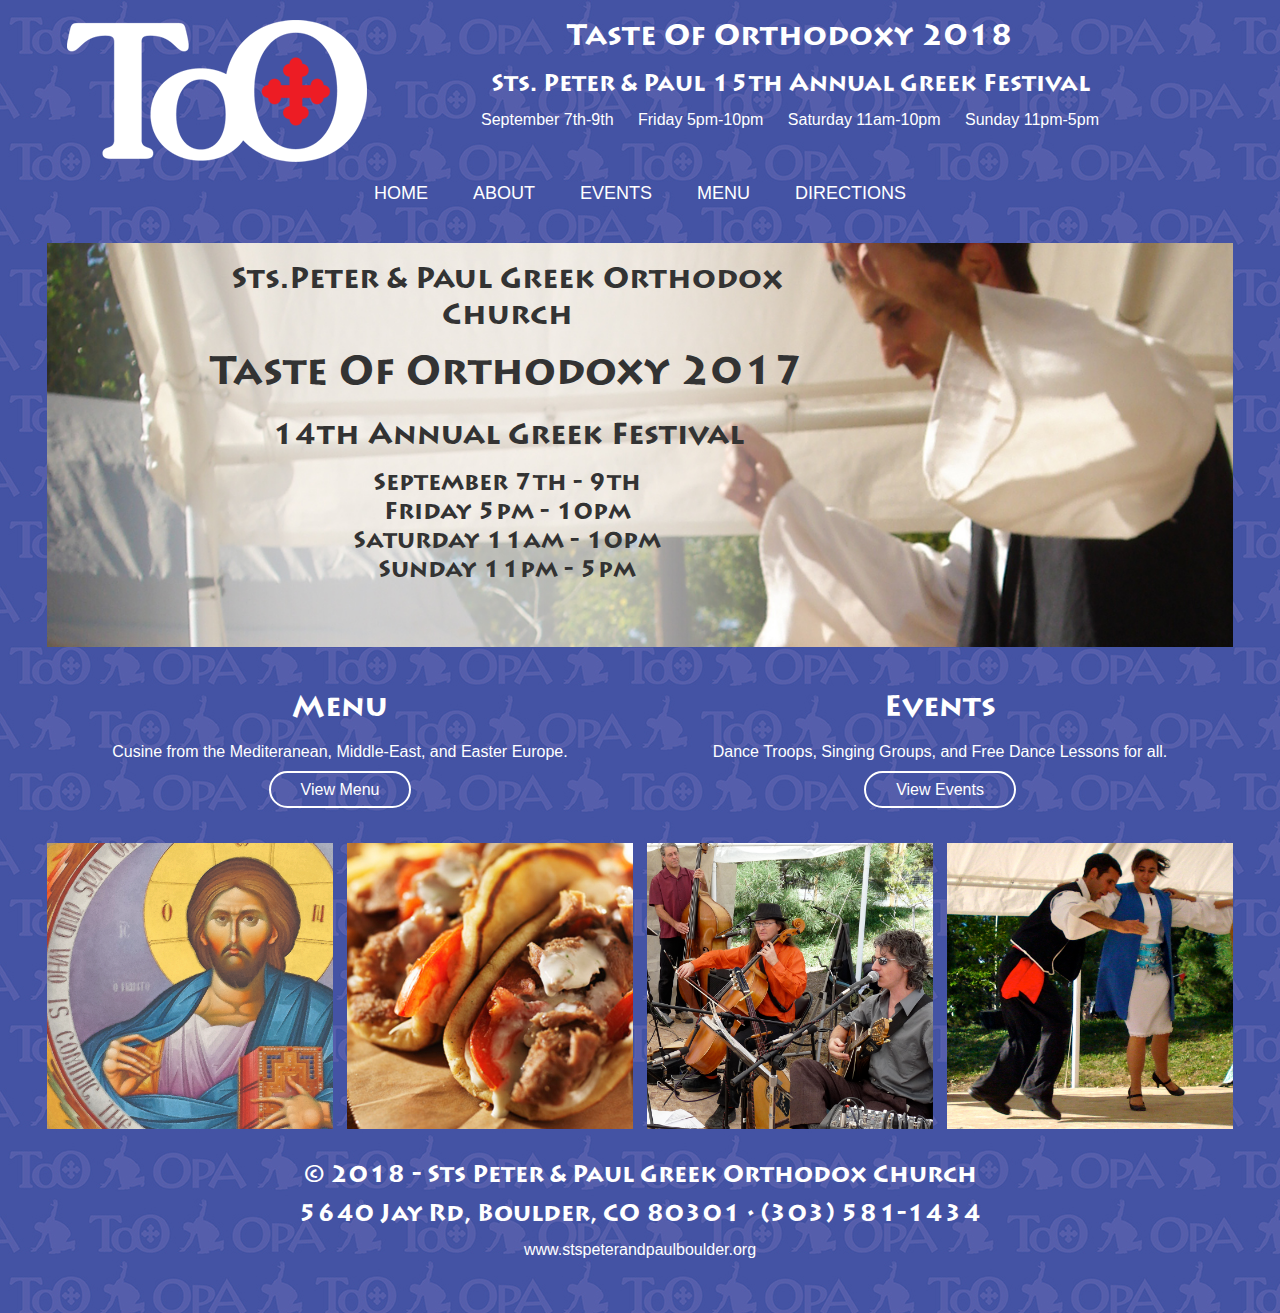
<file: index.html>
<!DOCTYPE html PUBLIC "-//W3C//DTD XHTML 1.0 Transitional//EN" "http://www.w3.org/TR/xhtml1/DTD/xhtml1-transitional.dtd">
<html xmlns="http://www.w3.org/1999/xhtml"><!-- InstanceBegin template="/Templates/index.dwt" codeOutsideHTMLIsLocked="false" -->
<head>
<meta http-equiv="Content-Type" content="text/html; charset=UTF-8" />
<!-- InstanceBeginEditable name="doctitle" -->
<title>Taste of Orthodoxy</title>
<!-- InstanceEndEditable -->
<link rel="stylesheet" href="css/styles.css" />
<!-- InstanceBeginEditable name="head" -->


	<link rel="stylesheet" href="css/styles.css" />
<!-- InstanceEndEditable -->
</head>

<body>

<header>
    	<div class="row">
        	<div class="col">
            	<img src="images/ToO_neg.png" width="300" height="142" class="style-logo" />
                <h2 class="style-too">Taste of Orthodoxy 2018</h2>
				<h3 class="style-too">Sts. Peter & Paul 15th Annual Greek Festival</h3>
                <h4 class="dates">
                	<ul>
                        <li>September 7th-9th</li>
                        <li>Friday 5pm-10pm</li>
                        <li>Saturday 11am-10pm</li>
                        <li>Sunday 11pm-5pm</li>
                    </ul>
                </h4>
			</div>
        </div>
        <div class="row">
        	<div class="col">
                <nav class="style-nav">
                    <ul>
                        <li><a href="index.html">HOME</a></li>
                        <li><a href="about.html">ABOUT</a></li>
                        <li><a href="events.html">EVENTS</a></li>
                        <li><a href="menu.html">MENU</a></li>
                        <li><a href="directions.html">DIRECTIONS</a></li>
                    </ul>
                </nav>
            </div>
        </div>
</header>

    <main>
		<!-- InstanceBeginEditable name="main" -->
        <div class="row">
        	<div class="col">
                <div class="hero">
                    <h2>Sts.Peter & Paul Greek Orthodox Church</h2>
                    <h1>Taste of Orthodoxy 2017</h1>
                    <h2>14th Annual Greek Festival</h2>
					<h3>September 7th - 9th<br />Friday 5pm - 10pm<br />Saturday 11am - 10pm<br />Sunday 11pm - 5pm</h3>
            	</div>
            </div>
		</div>
        <div class="row">
            <div class="col col-md-one-half">
                <div class="info-box-tan">
                    <h2>Menu</h2>
                    <p>Cusine from the Mediteranean, Middle-East, and Easter Europe.</p>
                    <a href="menu.html" class="button">View Menu</a>
                </div>
            </div>
            <div class="col col-md-one-half">
                <div class="info-box-tan">
                    <h2>Events</h2>
                    <p>Dance Troops, Singing Groups, and Free Dance Lessons for all.</p>
                    <a href="events.html" class="button">View Events</a>
                </div>
            </div>
        </div>
        <div class="row">
            <div class="col col-md-one-half col-lg-one-fourth"><a href="about.html"><img src="images/dome.jpg" alt="Iconography" /></a></div>
            <div class="col col-md-one-half col-lg-one-fourth"><a href="menu.html"><img src="images/gyro.jpg" alt="Gyro" border="0" /></a></div>
            <div class="col col-md-one-half col-lg-one-fourth"><a href="events.html"><img src="images/band.jpg" alt="Band" /></a></div>
            <div class="col col-md-one-half col-lg-one-fourth"><a href="events.html"><img src="images/dancers.jpg" alt="Dancing" /></a></div>
        </div>
  
		<!-- InstanceEndEditable -->
    </main>
    
	<footer>
		<div class="row">
			<div class="col">
				<h3 class="footer-text">© 2018 - Sts Peter &amp; Paul Greek Orthodox Church</h3>
				<h3 class="footer-text">5640 Jay Rd, Boulder, CO 80301 • (303) 581-1434</h3>
				<p><a href="http://www.stspeterandpaulboulder.org/">www.stspeterandpaulboulder.org</a></p>
          </div>
	  </div>
</footer>

</body>
<!-- InstanceEnd --></html>
</file>
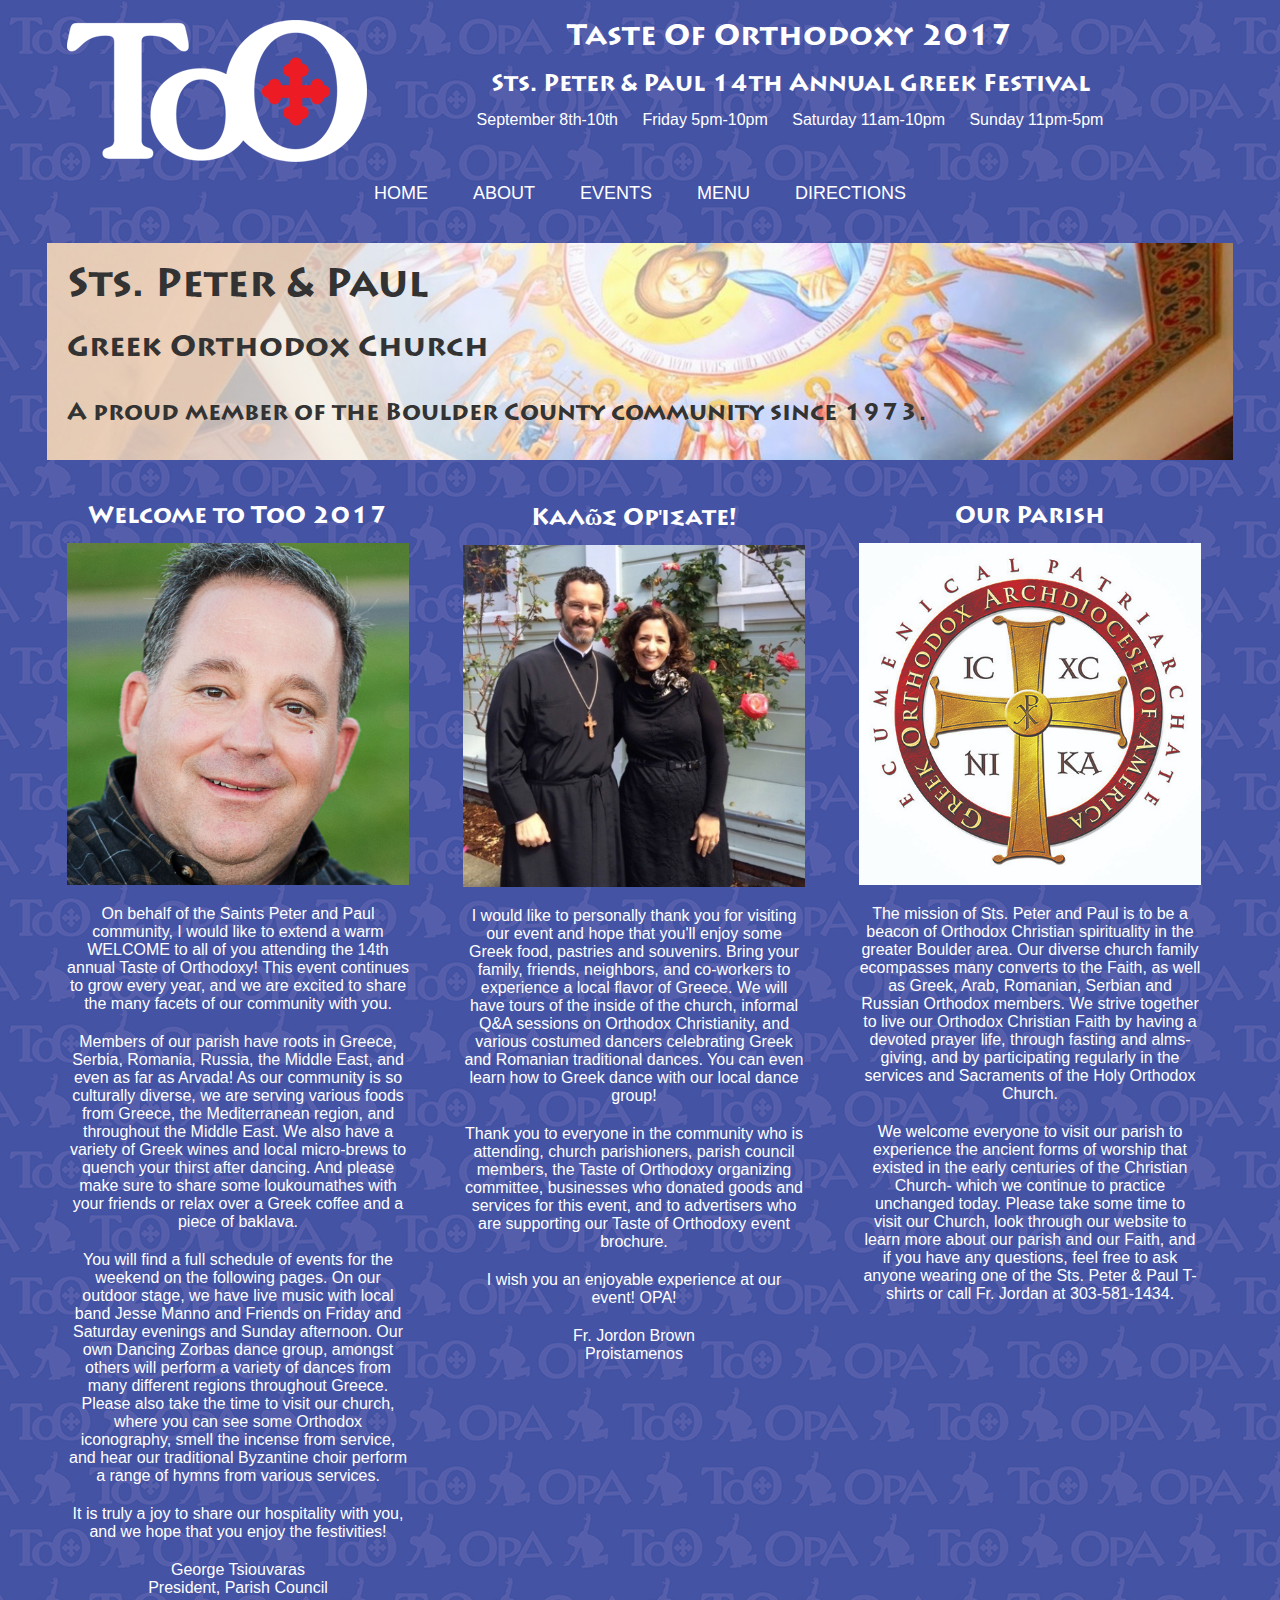
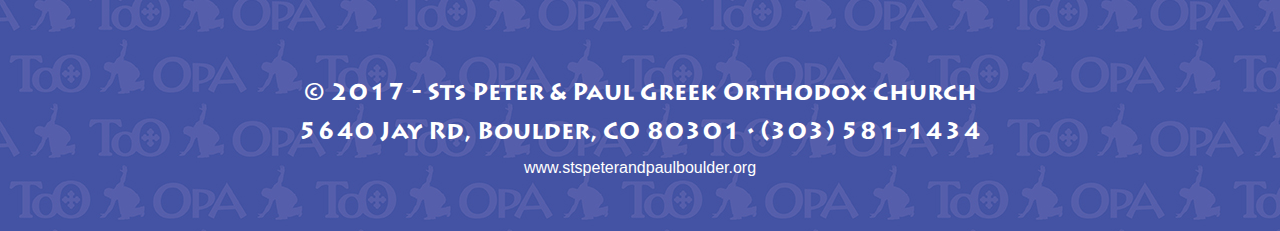
<file: about.html>
<!DOCTYPE html PUBLIC "-//W3C//DTD XHTML 1.0 Transitional//EN" "http://www.w3.org/TR/xhtml1/DTD/xhtml1-transitional.dtd">
<html xmlns="http://www.w3.org/1999/xhtml"><!-- InstanceBegin template="/Templates/index.dwt" codeOutsideHTMLIsLocked="false" -->
<head>
<meta http-equiv="Content-Type" content="text/html; charset=UTF-8" />
<!-- InstanceBeginEditable name="doctitle" -->
<title>Taste of Orthodoxy</title>
<!-- InstanceEndEditable -->
<link rel="stylesheet" href="css/styles.css" />
<!-- InstanceBeginEditable name="head" -->


	<link rel="stylesheet" href="css/styles.css" />
<!-- InstanceEndEditable -->
</head>

<body>

<header>
    	<div class="row">
        	<div class="col">
            	<img src="images/ToO_neg.png" width="300" height="142" class="style-logo" />
                <h2 class="style-too">Taste of Orthodoxy 2017</h2>
				<h3 class="style-too">Sts. Peter & Paul 14th Annual Greek Festival</h3>
                <h4 class="dates">
                	<ul>
                        <li>September 8th-10th</li>
                        <li>Friday 5pm-10pm</li>
                        <li>Saturday 11am-10pm</li>
                        <li>Sunday 11pm-5pm</li>
                    </ul>
                </h4>
			</div>
        </div>
        <div class="row">
        	<div class="col">
                <nav class="style-nav">
                    <ul>
                        <li><a href="index.html">HOME</a></li>
                        <li><a href="about.html">ABOUT</a></li>
                        <li><a href="events.html">EVENTS</a></li>
                        <li><a href="menu.html">MENU</a></li>
                        <li><a href="directions.html">DIRECTIONS</a></li>
                    </ul>
                </nav>
            </div>
        </div>
</header>

    <main>
		<!-- InstanceBeginEditable name="main" -->
         <div class="row">
        	<div class="col">
                <div class="about">
                    <h1>Sts. Peter & Paul</h1>
                    <h2>Greek Orthodox Church</h2><br />
                    <h3>A proud member of the Boulder County community since 1973.</h3>
                </div>
            </div>
        </div>
    	<div class="row">
			<div class="col col-md-one-half col-lg-one-third">
            	<div class="info-box-tan">
            	  	<h3>Welcome to ToO 2017</h3>
                    <p><img src="images/george_tsiouvaras.jpg" alt="George Tsiouvaras, President, Parish Council" /></p>
                    <p>On behalf of the Saints Peter and Paul community, I would like to extend a warm WELCOME to all of you attending the 14th annual Taste of Orthodoxy! This event continues to grow every year, and we are excited to share the many facets of our community with you.</p>
					<p>Members of our parish have roots in Greece, Serbia, Romania, Russia, the Middle East, and even as far as Arvada! As our community is so culturally diverse, we are serving various foods from Greece, the Mediterranean region, and throughout the Middle East. We also have a variety of Greek wines and local micro-brews to quench your thirst after dancing. And please make sure to share some loukoumathes with your friends or relax over a Greek coffee and a piece of baklava.
</p><p>You will find a full schedule of events for the weekend on the following pages. On our outdoor stage, we have live music with local band Jesse Manno and Friends on Friday and Saturday evenings and Sunday afternoon. Our own Dancing Zorbas dance group, amongst others will perform a variety of dances from many different regions throughout Greece. Please also take the time to visit our church, where you can see some Orthodox iconography, smell the incense from service, and hear our traditional Byzantine choir perform a range of hymns from various services.</p>
					<p>It is truly a joy to share our hospitality with you, and we hope that you enjoy the festivities!</p>
					<p>George Tsiouvaras<br />President, Parish Council</p>
				</div>
			</div>
			<div class="col col-md-one-half col-lg-one-third">
                <div class="info-box-tan">
                    <h3>Καλῶς Oρίσατε!</h3>
					<p><img src="images/ft_jordan.jpg" alt="Father Jordan Brown, Proistamenos" /></p>
                    <p>I would like to personally thank you for visiting our event and hope that you'll enjoy some Greek food, pastries and souvenirs. Bring your family, friends, neighbors, and co-workers to experience a local flavor of Greece. We will have tours of the inside of the church, informal Q&A sessions on Orthodox Christianity, and various costumed dancers celebrating Greek and Romanian traditional dances. You can even learn how to Greek dance with our local dance group!</p>
					<p>Thank you to everyone in the community who is attending, church parishioners, parish council members, the Taste of Orthodoxy organizing committee, businesses who donated goods and services for this event, and to advertisers who are supporting our Taste of Orthodoxy event brochure.</p>
					<p>I wish you an enjoyable experience at our event! OPA!</p>
					<p>Fr. Jordon Brown<br />Proistamenos</p>
				</div>
			</div>
			<div class="col col-md-one-half col-lg-one-third">
            	<div class="info-box-tan">
					<h3>Our Parish</h3>
					<p><img src="images/seal4color.jpg" alt="Greek Orthodox Archdiocese of America"/></p>
					<p>The mission of Sts. Peter and Paul is to be a beacon of Orthodox Christian spirituality in the greater Boulder area. Our diverse church family ecompasses many converts to the Faith, as well as Greek, Arab, Romanian, Serbian and Russian Orthodox members. We strive together to live our Orthodox Christian Faith by having a devoted prayer life, through fasting and alms-giving, and by participating regularly in the services and Sacraments of the Holy Orthodox Church.</p>
					<p>We welcome everyone to visit our parish to experience the ancient forms of worship that existed in the early centuries of the Christian Church- which we continue to practice unchanged today. Please take some time to visit our Church, look through our website to learn more about our parish and our Faith, and if you have any questions, feel free to ask anyone wearing one of the Sts. Peter & Paul T-shirts or call Fr. Jordan at 303-581-1434.</p>
				</div>
			</div>
        </div>

		<!-- InstanceEndEditable -->
    </main>
    
	<footer>
		<div class="row">
			<div class="col">
				<h3 class="footer-text">© 2017 - Sts Peter &amp; Paul Greek Orthodox Church</h3>
				<h3 class="footer-text">5640 Jay Rd, Boulder, CO 80301 • (303) 581-1434</h3>
				<p><a href="http://www.stspeterandpaulboulder.org/">www.stspeterandpaulboulder.org</a></p>
          </div>
	  </div>
</footer>

</body>
<!-- InstanceEnd --></html>
</file>
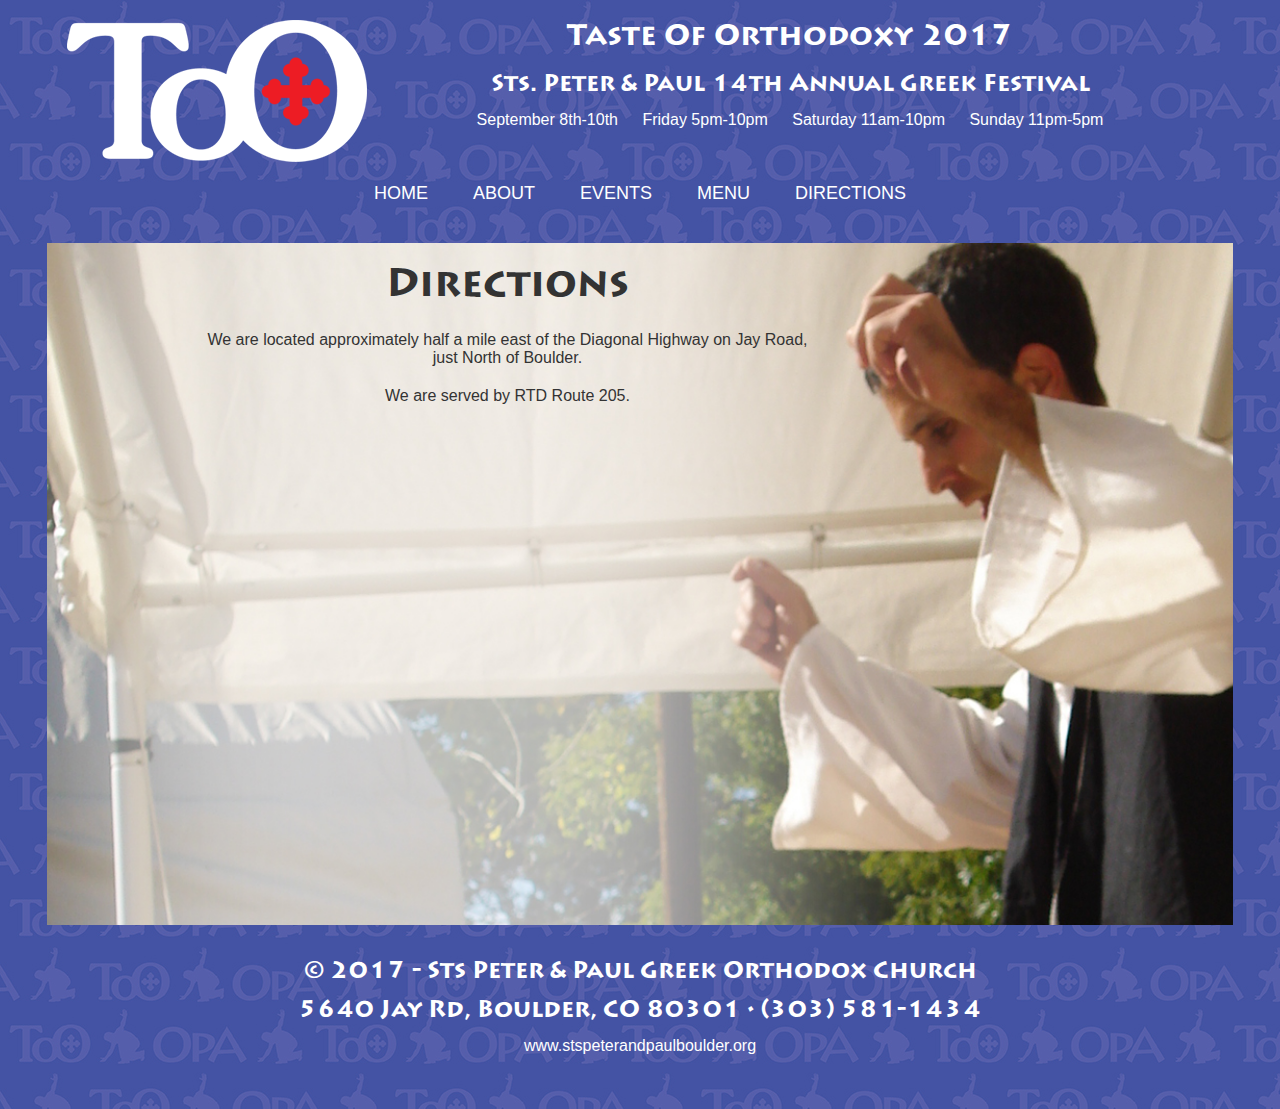
<file: directions.html>
<!DOCTYPE html PUBLIC "-//W3C//DTD XHTML 1.0 Transitional//EN" "http://www.w3.org/TR/xhtml1/DTD/xhtml1-transitional.dtd">
<html xmlns="http://www.w3.org/1999/xhtml"><!-- InstanceBegin template="/Templates/index.dwt" codeOutsideHTMLIsLocked="false" -->
<head>
<meta http-equiv="Content-Type" content="text/html; charset=UTF-8" />
<!-- InstanceBeginEditable name="doctitle" -->
<title>Taste of Orthodoxy</title>
<!-- InstanceEndEditable -->
<link rel="stylesheet" href="css/styles.css" />
<!-- InstanceBeginEditable name="head" -->
<!-- InstanceEndEditable -->
</head>

<body>

<header>
    	<div class="row">
        	<div class="col">
            	<img src="images/ToO_neg.png" width="300" height="142" class="style-logo" />
                <h2 class="style-too">Taste of Orthodoxy 2017</h2>
				<h3 class="style-too">Sts. Peter & Paul 14th Annual Greek Festival</h3>
                <h4 class="dates">
                	<ul>
                        <li>September 8th-10th</li>
                        <li>Friday 5pm-10pm</li>
                        <li>Saturday 11am-10pm</li>
                        <li>Sunday 11pm-5pm</li>
                    </ul>
                </h4>
			</div>
        </div>
        <div class="row">
        	<div class="col">
                <nav class="style-nav">
                    <ul>
                        <li><a href="index.html">HOME</a></li>
                        <li><a href="about.html">ABOUT</a></li>
                        <li><a href="events.html">EVENTS</a></li>
                        <li><a href="menu.html">MENU</a></li>
                        <li><a href="directions.html">DIRECTIONS</a></li>
                    </ul>
                </nav>
            </div>
        </div>
</header>

    <main>
		<!-- InstanceBeginEditable name="main" -->
         <div class="row">
        	<div class="col">
                <div class="hero">
                    <h1>Directions</h1>
                    <p>We are located approximately half a mile east of the Diagonal Highway on Jay Road, just North of Boulder.</p>
                    <p>We are served by RTD Route 205.</p>
					<iframe src="https://www.google.com/maps/embed?pb=!1m18!1m12!1m3!1d3054.106392767017!2d-105.22477768461515!3d40.05072657940937!2m3!1f0!2f0!3f0!3m2!1i1024!2i768!4f13.1!3m3!1m2!1s0x876bee21b2d5d581%3A0x43516eef8e1d3490!2sSts+Peter+%26+Paul+Church!5e0!3m2!1sen!2sus!4v1503179851889" width="600" height="450" frameborder="0" style="border:0" allowfullscreen></iframe>
                </div>
            </div>
        </div>
<!-- InstanceEndEditable -->
    </main>
    
	<footer>
		<div class="row">
			<div class="col">
				<h3 class="footer-text">© 2017 - Sts Peter &amp; Paul Greek Orthodox Church</h3>
				<h3 class="footer-text">5640 Jay Rd, Boulder, CO 80301 • (303) 581-1434</h3>
				<p><a href="http://www.stspeterandpaulboulder.org/">www.stspeterandpaulboulder.org</a></p>
          </div>
	  </div>
</footer>

</body>
<!-- InstanceEnd --></html>
</file>
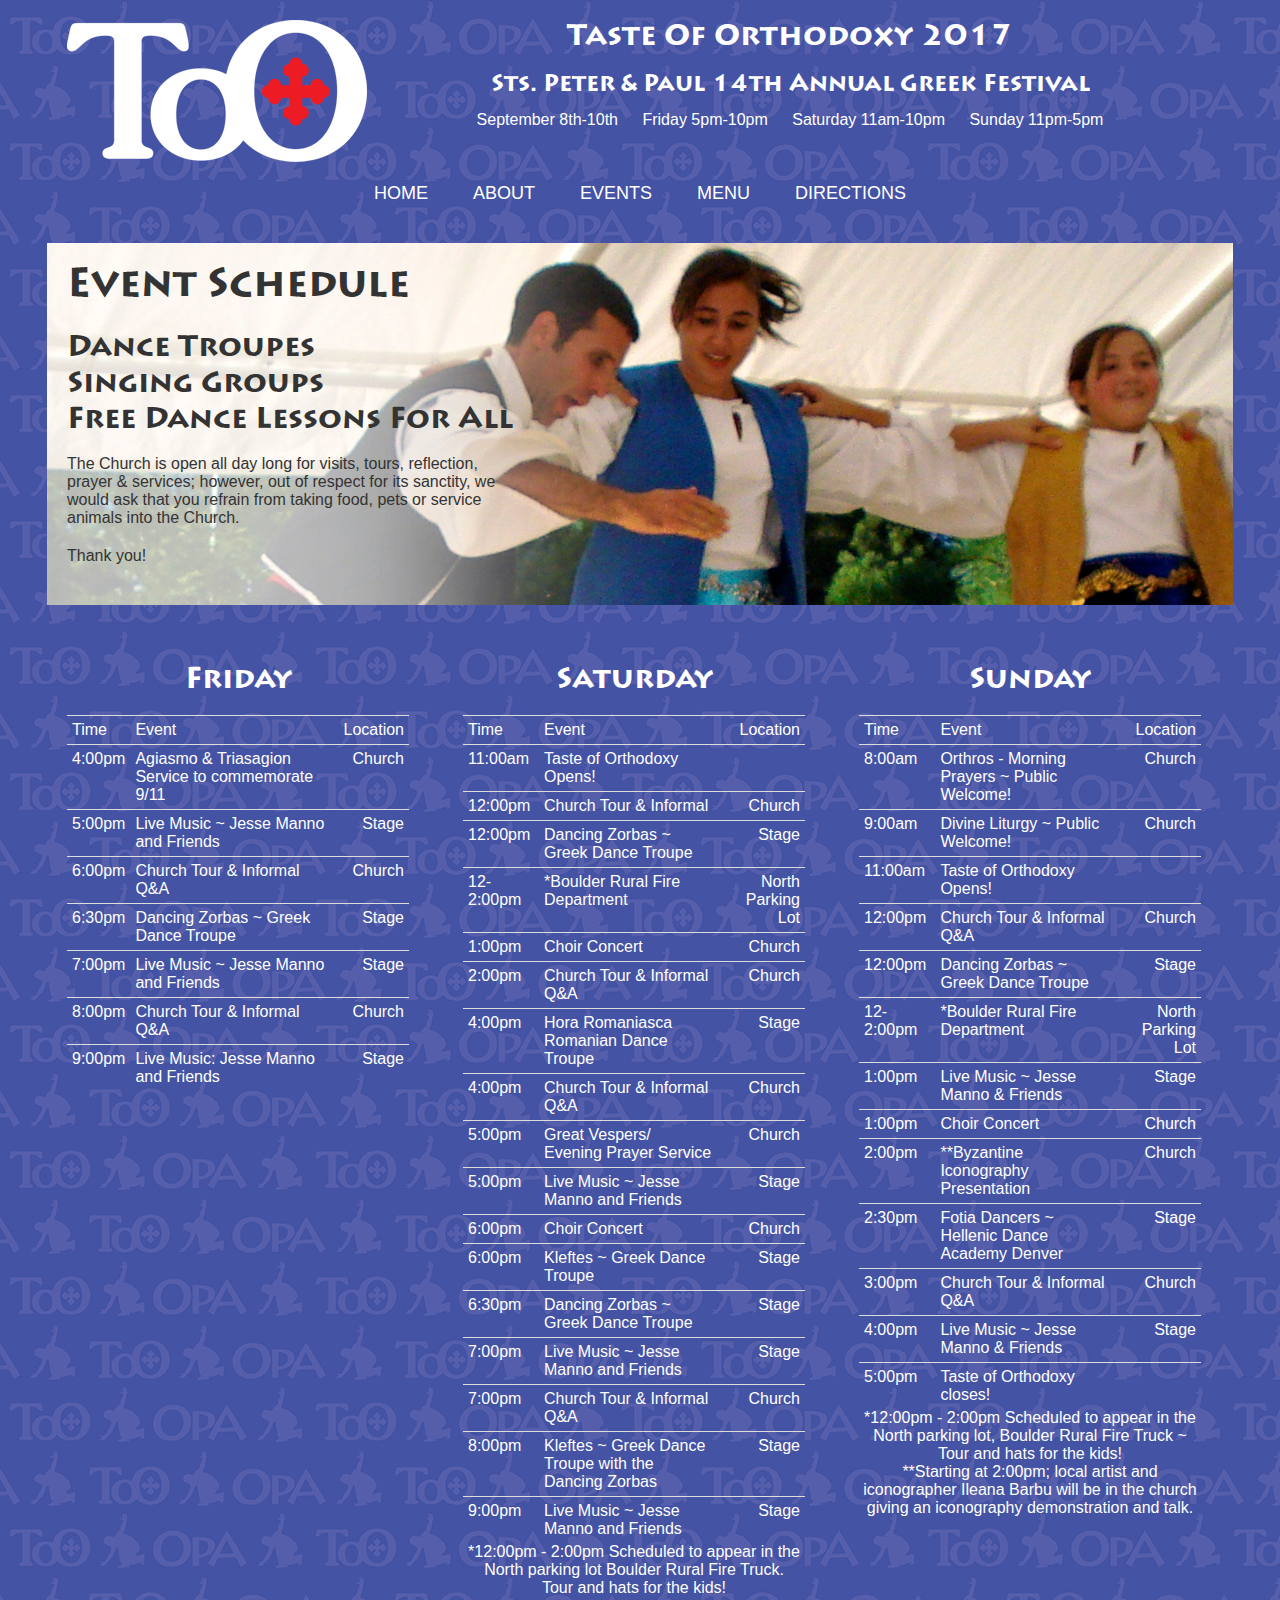
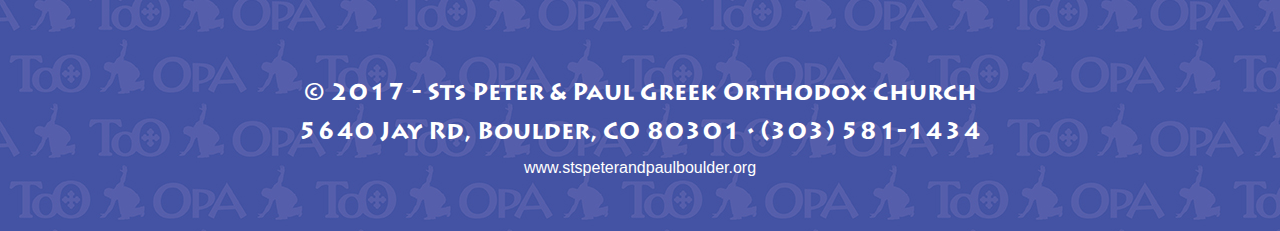
<file: events.html>
<!DOCTYPE html PUBLIC "-//W3C//DTD XHTML 1.0 Transitional//EN" "http://www.w3.org/TR/xhtml1/DTD/xhtml1-transitional.dtd">
<html xmlns="http://www.w3.org/1999/xhtml"><!-- InstanceBegin template="/Templates/index.dwt" codeOutsideHTMLIsLocked="false" -->
<head>
<meta http-equiv="Content-Type" content="text/html; charset=UTF-8" />
<!-- InstanceBeginEditable name="doctitle" -->
<title>Taste of Orthodoxy</title>
<!-- InstanceEndEditable -->
<link rel="stylesheet" href="css/styles.css" />
<!-- InstanceBeginEditable name="head" -->


	<link rel="stylesheet" href="css/styles.css" />
<!-- InstanceEndEditable -->
</head>

<body>

<header>
    	<div class="row">
        	<div class="col">
            	<img src="images/ToO_neg.png" width="300" height="142" class="style-logo" />
                <h2 class="style-too">Taste of Orthodoxy 2017</h2>
				<h3 class="style-too">Sts. Peter & Paul 14th Annual Greek Festival</h3>
                <h4 class="dates">
                	<ul>
                        <li>September 8th-10th</li>
                        <li>Friday 5pm-10pm</li>
                        <li>Saturday 11am-10pm</li>
                        <li>Sunday 11pm-5pm</li>
                    </ul>
                </h4>
			</div>
        </div>
        <div class="row">
        	<div class="col">
                <nav class="style-nav">
                    <ul>
                        <li><a href="index.html">HOME</a></li>
                        <li><a href="about.html">ABOUT</a></li>
                        <li><a href="events.html">EVENTS</a></li>
                        <li><a href="menu.html">MENU</a></li>
                        <li><a href="directions.html">DIRECTIONS</a></li>
                    </ul>
                </nav>
            </div>
        </div>
</header>

    <main>
		<!-- InstanceBeginEditable name="main" -->
        <div class="row">
        	<div class="col">
				<div class="events">
                    <h1>Event Schedule</h1>
                    <h2>Dance Troupes<br />Singing Groups<br />
                    Free Dance Lessons for all</h2>
                    <p>The Church is open all day long for visits, tours, reflection, prayer & services; however, out of respect for its sanctity, we would ask that you refrain from taking food, pets or service animals into the Church.</p>
              <p>Thank you!</p>

     	       </div>
            </div>
        </div>
        <div class="row">
        	<div class="col">
            </div>
        </div>
        <div class="row">
			<div class="col col-lg-one-third">
                <div class="info-box-tan">
                    <h2>Friday</h2>
                    <table align="center">
                      <tr>
                        <td>Time</td>
                        <td>Event</td>
                        <th>Location</th>
                      </tr>
                      <tr>
                        <td>4:00pm</td>
                        <td>Agiasmo & Triasagion Service to commemorate 9/11</td>
                        <th>Church</th>
                      </tr>
                      <tr>
                        <td>5:00pm</td>
                        <td>Live Music ~ Jesse Manno and Friends</td>
                        <th>Stage</th></tr>
                      
                      <tr>
                        <td>6:00pm</td>
                        <td>Church Tour & Informal Q&A</td>
                        <th>Church</th>
                      </tr>
                      <tr>
                        <td>6:30pm</td>
                        <td>Dancing Zorbas ~ Greek Dance Troupe</td>
                        <th>Stage</th>
                      </tr>
                      <tr>
                        <td>7:00pm</td>
                        <td>Live Music ~ Jesse Manno and Friends</td>
                        <th>Stage</th>
                      </tr>
                      <tr>
                        <td>8:00pm</td>
                        <td>Church Tour & Informal Q&A</td>
                        <th>Church</th>
                      </tr>
                      <tr>
                        <td>9:00pm</td>
                        <td>Live Music: Jesse Manno and Friends</td>
                        <th>Stage</th>
                      </tr>
                    </table>
                </div>
            </div>
			<div class="col col-lg-one-third">
                <div class="info-box-tan">
                    <h2>Saturday</h2>
                        <table>
                          <tr>
                            <td>Time</td>
                            <td>Event</td>
                            <th>Location</th>
                          </tr>
                          <tr>
							<td>11:00am</td>
                            <td>Taste of Orthodoxy Opens!</td>
                            <th>&nbsp;</th>
                          </tr>
                          <tr>
                            <td>12:00pm</td>
                            <td>Church Tour & Informal</td>
                            <th>Church</th>
                          </tr>
                          <tr>
                            <td>12:00pm</td>
                            <td>Dancing Zorbas ~ Greek Dance Troupe</td>
                            <th>Stage</th>
                          </tr>
                          <tr>
                            <td>12-2:00pm</td>
                            <td>*Boulder Rural Fire Department</td>
                            <th>North Parking Lot</th>
                          </tr>
                          <tr>
                            <td>1:00pm</td>
                            <td>Choir Concert</td>
                            <th>Church</th>
                          </tr>
                          <tr>
                            <td>2:00pm</td>
                            <td>Church Tour & Informal Q&A</td>
                            <th>Church</th>
                          </tr>
                          <tr>
                            <td>4:00pm</td>
                            <td>Hora Romaniasca Romanian Dance Troupe</td>
                            <th>Stage</th>
                          </tr>
                          <tr>
                            <td>4:00pm</td>
                            <td>Church Tour & Informal Q&A</td>
                            <th>Church</th>
                          </tr>
                          <tr>
                            <td>5:00pm</td>
                            <td>Great Vespers/ Evening Prayer Service</td>
                            <th>Church</th>
                          </tr>
                          <tr>
                            <td>5:00pm</td>
                            <td>Live Music ~ Jesse Manno and Friends</td>
                            <th>Stage</th>
                          </tr>
                          <tr>
                            <td>6:00pm</td>
                            <td>Choir Concert</td>
                            <th>Church</th>
                          </tr>
                          <tr>
                            <td>6:00pm</td>
                            <td>Kleftes ~ Greek Dance Troupe</td>
                            <th>Stage</th>
                          </tr>
                          <tr>
                            <td>6:30pm</td>
                            <td>Dancing Zorbas ~ Greek Dance Troupe</td>
                            <th>Stage</th>
                          </tr>
                          <tr>
                            <td>7:00pm</td>
                            <td>Live Music ~ Jesse Manno and Friends</td>
                            <th>Stage</th>
                          </tr>
                          <tr>
                            <td>7:00pm</td>
                            <td>Church Tour & Informal Q&A</td>
                            <th>Church</th>
                          </tr>
                          <tr>
                            <td>8:00pm</td>
                            <td>Kleftes ~ Greek Dance Troupe with the Dancing Zorbas</td>
                            <th>Stage</th>
                          </tr>
                          <tr>
                            <td>9:00pm</td>
                            <td>Live Music ~ Jesse Manno and Friends</td>
                            <th>Stage</th>
                          </tr>
                        </table>
                      <p>*12:00pm - 2:00pm Scheduled to appear in the North parking lot Boulder Rural Fire Truck.<br />
                      Tour and hats for the kids!</p>
                </div>
            </div>
			<div class="col col-lg-one-third">
              <div class="info-box-tan">
                <h2>Sunday</h2>
                    <table>
                      <tr>
                        <td>Time</td>
                        <td>Event</td>
                        <th>Location</th>
                      </tr>
                      <tr>
                        <td>8:00am</td>
                        <td>Orthros - Morning Prayers ~ Public Welcome!</td>
                        <th>Church</th>
                      </tr>
                      <tr>
                        <td>9:00am</td>
                        <td>Divine Liturgy ~ Public Welcome!</td>
                        <th>Church</th>
                      </tr>
                      <tr>
                        <td>11:00am</td>
                        <td>Taste of Orthodoxy Opens!</td>
                        <th>&nbsp;</th>
                      </tr>
                      <tr>
                        <td>12:00pm</td>
                        <td>Church Tour & Informal Q&A</td>
                        <th>Church</th>
                      </tr>
                      <tr>
                        <td>12:00pm</td>
                        <td>Dancing Zorbas ~ Greek Dance Troupe</td>
                        <th>Stage</th>
                      </tr>
                      <tr>
                        <td>12-2:00pm</td>
                        <td>*Boulder Rural Fire Department</td>
                        <th>North Parking Lot</th>
                      </tr>
                      <tr>
                        <td>1:00pm</td>
                        <td>Live Music ~ Jesse Manno & Friends</td>
                        <th>Stage</th>
                      </tr>
                      <tr>
                        <td>1:00pm</td>
                        <td>Choir Concert</td>
                        <th>Church</th>
                      </tr>
                      <tr>
                        <td>2:00pm</td>
                        <td>**Byzantine Iconography Presentation</td>
                        <th>Church</th>
                      </tr>
                      <tr>
                        <td>2:30pm</td>
                        <td>Fotia Dancers ~ Hellenic Dance Academy Denver</td>
                        <th>Stage</th>
                      </tr>
                      <tr>
                        <td>3:00pm</td>
                        <td>Church Tour & Informal Q&A</td>
                        <th>Church</th>
                      </tr>
                      <tr>
                        <td>4:00pm</td>
                        <td>Live Music ~ Jesse Manno & Friends</td>
                        <th>Stage</th>
                      </tr>
                      <tr>
                        <td>5:00pm 	</td>
                        <td>Taste of Orthodoxy closes!</td>
                        <th>&nbsp;</th>
                      </tr>
                    </table>
                    <p>*12:00pm - 2:00pm Scheduled to appear in the North parking lot, Boulder Rural Fire Truck ~ Tour and hats for the kids!<br />
**Starting at 2:00pm; local artist and iconographer Ileana Barbu will be in the church giving an iconography demonstration and talk.</p>
              </div>
            </div>
        </div>

		<!-- InstanceEndEditable -->
    </main>
    
	<footer>
		<div class="row">
			<div class="col">
				<h3 class="footer-text">© 2017 - Sts Peter &amp; Paul Greek Orthodox Church</h3>
				<h3 class="footer-text">5640 Jay Rd, Boulder, CO 80301 • (303) 581-1434</h3>
				<p><a href="http://www.stspeterandpaulboulder.org/">www.stspeterandpaulboulder.org</a></p>
          </div>
	  </div>
</footer>

</body>
<!-- InstanceEnd --></html>
</file>
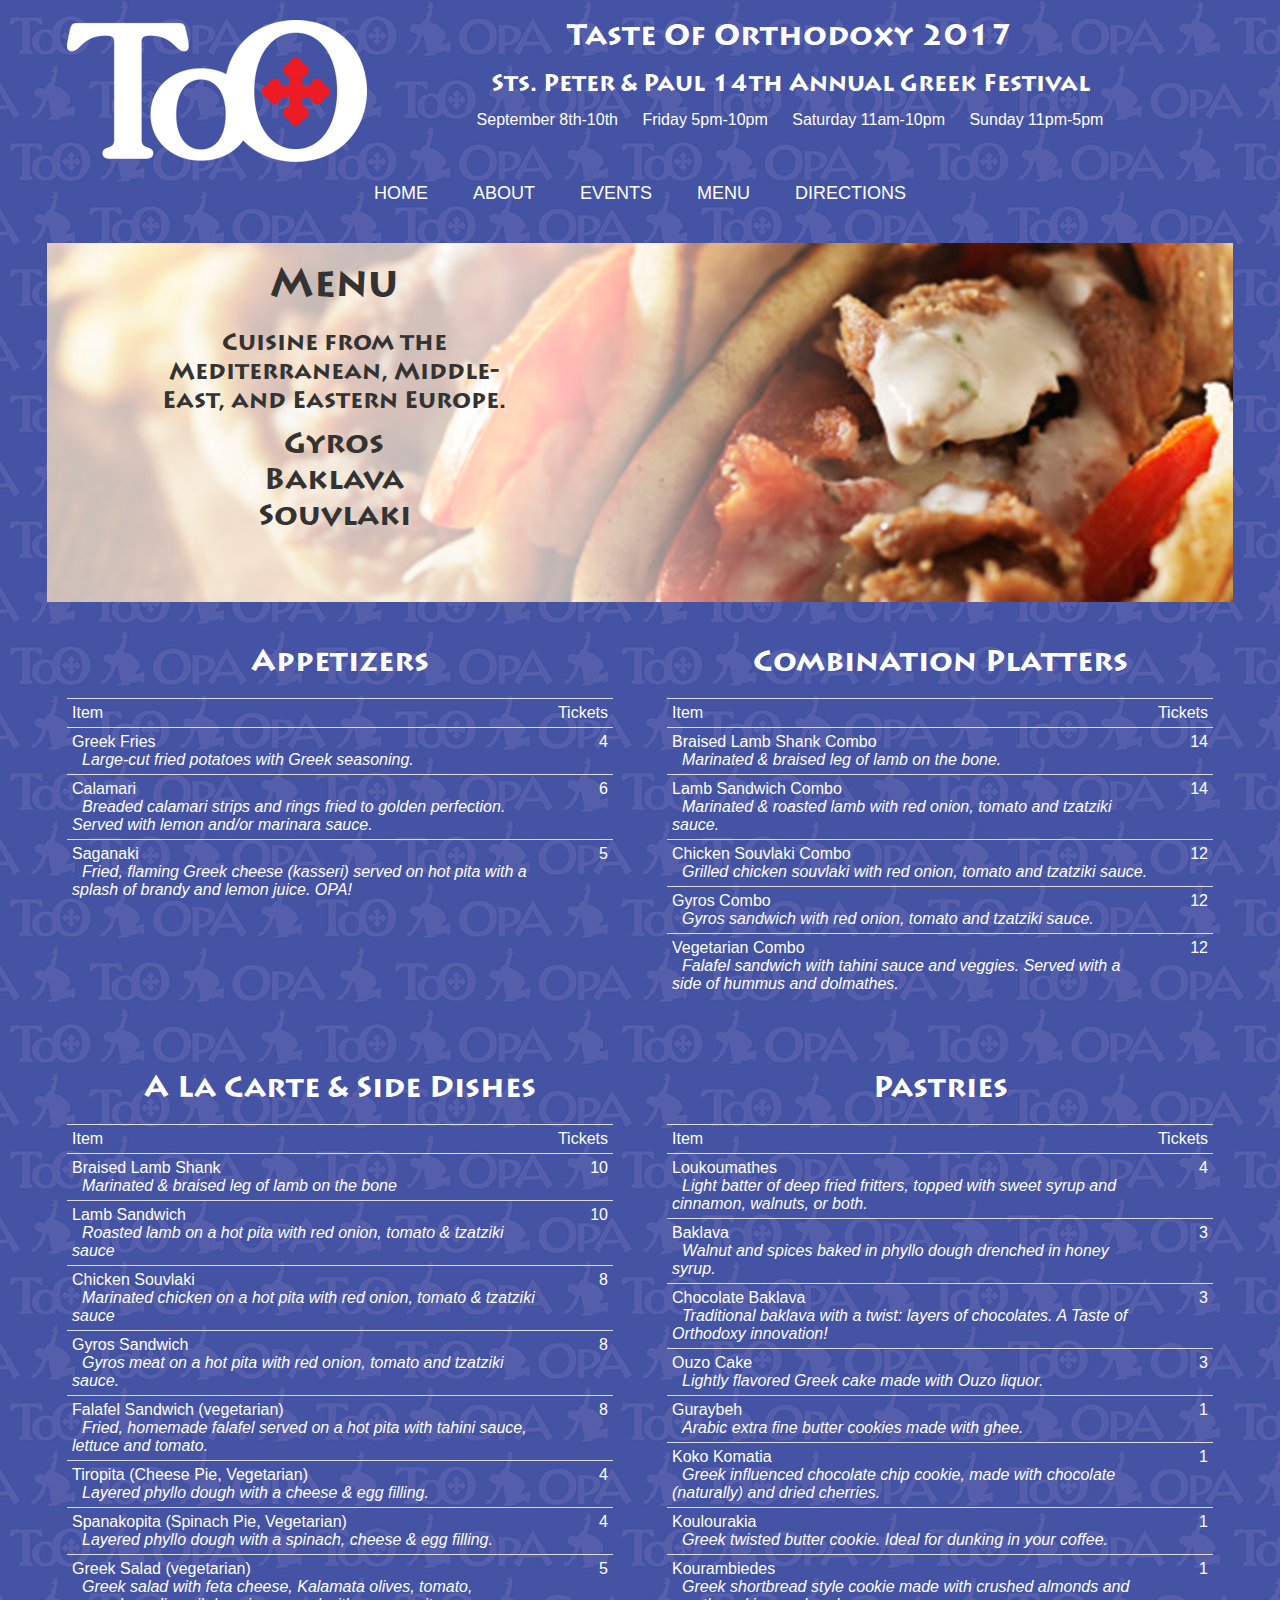
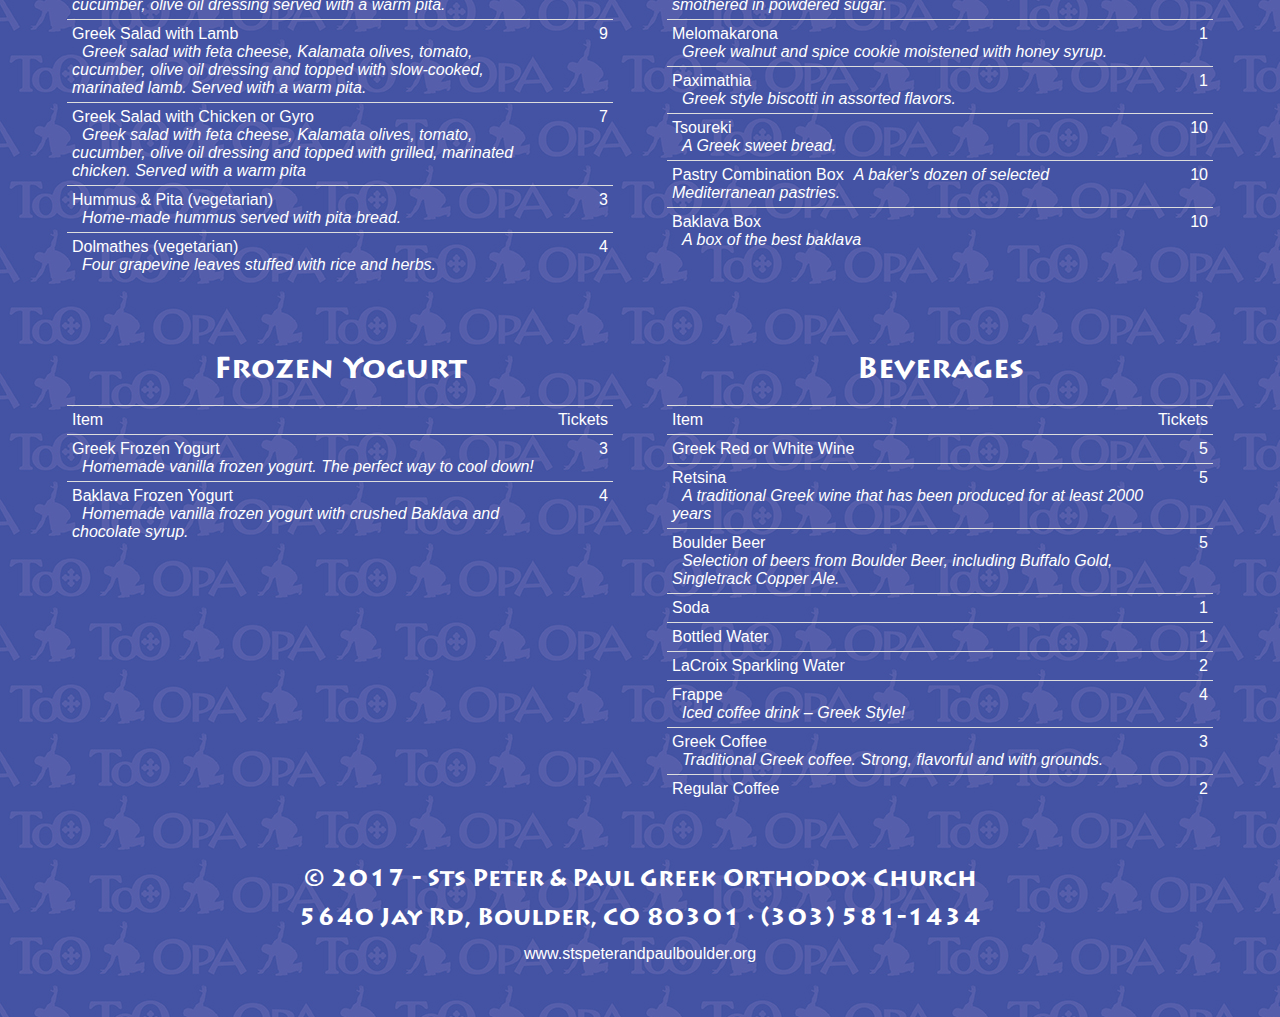
<file: menu.html>
<!DOCTYPE html PUBLIC "-//W3C//DTD XHTML 1.0 Transitional//EN" "http://www.w3.org/TR/xhtml1/DTD/xhtml1-transitional.dtd">
<html xmlns="http://www.w3.org/1999/xhtml"><!-- InstanceBegin template="/Templates/index.dwt" codeOutsideHTMLIsLocked="false" -->
<head>
<meta http-equiv="Content-Type" content="text/html; charset=UTF-8" />
<!-- InstanceBeginEditable name="doctitle" -->
<title>Taste of Orthodoxy</title>
<!-- InstanceEndEditable -->
<link rel="stylesheet" href="css/styles.css" />
<!-- InstanceBeginEditable name="head" -->


	<link rel="stylesheet" href="css/styles.css" />
<!-- InstanceEndEditable -->
</head>

<body>

<header>
    	<div class="row">
        	<div class="col">
            	<img src="images/ToO_neg.png" width="300" height="142" class="style-logo" />
                <h2 class="style-too">Taste of Orthodoxy 2017</h2>
				<h3 class="style-too">Sts. Peter & Paul 14th Annual Greek Festival</h3>
                <h4 class="dates">
                	<ul>
                        <li>September 8th-10th</li>
                        <li>Friday 5pm-10pm</li>
                        <li>Saturday 11am-10pm</li>
                        <li>Sunday 11pm-5pm</li>
                    </ul>
                </h4>
			</div>
        </div>
        <div class="row">
        	<div class="col">
                <nav class="style-nav">
                    <ul>
                        <li><a href="index.html">HOME</a></li>
                        <li><a href="about.html">ABOUT</a></li>
                        <li><a href="events.html">EVENTS</a></li>
                        <li><a href="menu.html">MENU</a></li>
                        <li><a href="directions.html">DIRECTIONS</a></li>
                    </ul>
                </nav>
            </div>
        </div>
</header>

    <main>
		<!-- InstanceBeginEditable name="main" -->
        <div class="row">
        	<div class="col">
				<div class="menu">
                    <h1>Menu</h1>
                    <h3>Cuisine from the Mediterranean, Middle-East, and Eastern Europe.</h3>
                    <h2>Gyros<br />Baklava<br />Souvlaki</h2>
     	       </div>
            </div>
        </div>
        <div class="row">
			<div class="col col-md-one-half">
                <div class="info-box-tan">
                    <h2>Appetizers</h2>
                    <table>
                      <tr>
                        <td>Item</td>
                        <th>Tickets</th>
                      </tr>
                      <tr>
                        <td>Greek Fries<br /><span class="ingredients">Large-cut fried potatoes with Greek seasoning.</span></td>
                        <th>4</th>
                      </tr>
                      <tr>
                        <td>Calamari<br /><span class="ingredients">Breaded calamari strips and rings fried to golden perfection. Served with lemon and/or marinara sauce.</span></td>
                        <th>6</th>
                      </tr>
                      <tr>
                        <td>Saganaki<br /><span class="ingredients">Fried, flaming Greek cheese (kasseri) served on hot pita with a splash of brandy and lemon juice. OPA!</span></td>
                        <th>5</th>
                      </tr>
                    </table>
                </div>
            </div>
        	<div class="col col-md-one-half">
                <div class="info-box-tan">
                    <h2>Combination Platters</h2>
                    <table>
                      <tr>
                        <td>Item</td>
                        <th class="tickets">Tickets</th>
                      </tr>
                      <tr>
                        <td>Braised Lamb Shank Combo<br /><span class="ingredients">Marinated &amp; braised leg of lamb on the bone.</span></td>
                        <th class="tickets">14</th>
                      </tr>
                      <tr>
                        <td>Lamb Sandwich Combo<br /><span class="ingredients">Marinated &amp; roasted lamb with red onion, tomato and tzatziki sauce.</span></td>
                        <th class="tickets">14</th>
                      </tr>
                      <tr>
                        <td>Chicken Souvlaki Combo<br /><span class="ingredients">Grilled chicken souvlaki with red onion, tomato and tzatziki sauce.</span></td>
                        <th class="tickets">12</th>
                      </tr>
                      <tr>
                        <td>Gyros Combo<br /><span class="ingredients">Gyros sandwich with red onion, tomato and tzatziki sauce.</span></td>
                        <th class="tickets">12</th>
                      </tr>
                      <tr>
                        <td>Vegetarian Combo<br /><span class="ingredients">Falafel sandwich with tahini sauce and veggies. Served with a side of hummus and dolmathes.</span></td>
                        <th class="tickets">12</th>
                      </tr>
                    </table>
                </div>
            </div>
        </div>
        <div class="row">
        	<div class="col col-md-one-half">
                <div class="info-box-tan">
                    <h2>A La Carte &amp; Side Dishes</h2>
                    <table>
                      <tr>
                        <td>Item</td>
                        <th>Tickets</th>
                      </tr>
                      <tr>
                        <td>Braised Lamb Shank<br /><span class="ingredients">Marinated &amp; braised leg of lamb on the bone</span></td>
                        <th class="tickets">10</th>
                      </tr>
                      <tr>
                        <td>Lamb Sandwich<br /><span class="ingredients">Roasted lamb on a hot pita with red onion, tomato &amp; tzatziki sauce</span></td>
                        <th class="tickets">10</th>
                      </tr>
                      <tr>
                        <td>Chicken Souvlaki<br /><span class="ingredients">Marinated chicken on a hot pita with red onion, tomato &amp; tzatziki sauce</span></td>
                        <th class="tickets">8</th>
                      </tr>
                      <tr>
                        <td>Gyros Sandwich<br /><span class="ingredients">Gyros meat on a hot pita with red onion, tomato and tzatziki sauce.</span></td>
                        <th class="tickets">8</th>
                      </tr>
                      <tr>
                        <td>Falafel Sandwich (vegetarian)<br /><span class="ingredients">Fried, homemade falafel served on a hot pita with tahini sauce, lettuce and tomato.</span></td>
                        <th class="tickets">8</th>
                      </tr>
                      <tr>
                        <td>Tiropita (Cheese Pie, Vegetarian)<br />
                        <span class="ingredients">Layered phyllo dough with a cheese &amp; egg filling.</span></td>
                        <th class="tickets">4</th>
                      </tr>
                      <tr>
                        <td>Spanakopita (Spinach Pie, Vegetarian)<br />
                        <span class="ingredients">Layered phyllo dough with a spinach, cheese &amp; egg filling.</span></td>
                        <th class="tickets">4</th>
                      </tr>
                      <tr>
                        <td>Greek Salad (vegetarian)<br /><span class="ingredients">Greek salad with feta cheese, Kalamata olives, tomato, cucumber, olive oil dressing served with a warm pita.</span></td>
                        <th class="tickets">5</th>
                      </tr>
                      <tr>
                        <td>Greek Salad with Lamb<br /><span class="ingredients">Greek salad with feta cheese, Kalamata olives, tomato, cucumber, olive oil dressing and topped with slow-cooked, marinated lamb. Served with a warm pita.</span></td>
                        <th class="tickets">9</th>
                      </tr>
                      <tr>
                        <td>Greek Salad with Chicken or Gyro<br /><span class="ingredients">Greek salad with feta cheese, Kalamata olives, tomato, cucumber, olive oil dressing and topped with grilled, marinated chicken. Served with a warm pita</span></td>
                        <th class="tickets">7</th>
                      </tr>
                      <tr>
                        <td>Hummus &amp; Pita (vegetarian)<br /><span class="ingredients">Home-made hummus served with pita bread.</span></td>
                        <th class="tickets">3</th>
                      </tr>
                      <tr>
                        <td>Dolmathes (vegetarian)<br /><span class="ingredients">Four grapevine leaves stuffed with rice and herbs.</span></td>
                        <th class="tickets">4</th>
                      </tr>
                  </table>
                </div>
            </div>
        	<div class="col col-md-one-half">
              <div class="info-box-tan">
                <h2>Pastries</h2>
                    <table>
                      <tr>
                        <td>Item</td>
                        <th>Tickets</th>
                      </tr>
                      <tr>
                        <td>Loukoumathes<br /><span class="ingredients">Light batter of deep fried fritters, topped with sweet syrup and cinnamon, walnuts, or both.</span>
                        </td><th class="tickets">4</th>
                      </tr>
                      <tr>
                        <td>Baklava<br /><span class="ingredients">Walnut and spices baked in phyllo dough drenched in honey syrup.</span></td>
                        <th class="tickets">3</th>
                      </tr>
                      <tr>
                        <td>Chocolate Baklava<br /><span class="ingredients">Traditional baklava with a twist: layers of chocolates. A Taste of Orthodoxy innovation!</span></td>
                        <th class="tickets">3</th>
                      </tr>
                      <tr>
                        <td>Ouzo Cake<br /><span class="ingredients">Lightly flavored Greek cake made with Ouzo liquor.</span></td>
                        <th class="tickets">3</th>
                      </tr>
                      <tr>
                        <td>Guraybeh<br /><span class="ingredients">Arabic extra fine butter cookies made with ghee.</span></td>
                        <th class="tickets">1</th>
                      </tr>
                      <tr>
                        <td>Koko Komatia<br /><span class="ingredients">Greek influenced chocolate chip cookie, made with chocolate (naturally) and dried cherries.</span></td>
                        <th class="tickets">1</th>
                      </tr>
                      <tr>
                        <td>Koulourakia<br /><span class="ingredients">Greek twisted butter cookie. Ideal for dunking in your coffee.</span></td>
                        <th class="tickets">1</th>
                      </tr>
                      <tr>
                        <td>Kourambiedes<br /><span class="ingredients">Greek shortbread style cookie made with crushed almonds and smothered in powdered sugar.</span>
						</td>
                        <th class="tickets">1</th>
                      </tr>
                      <tr>
                        <td>Melomakarona<br /><span class="ingredients">Greek walnut and spice cookie moistened with honey syrup.</span></td>
                        <th class="tickets">1</th>
                      </tr>
                      <tr>
                        <td>Paximathia<br /><span class="ingredients">Greek style biscotti in assorted flavors.</span></td>
                        <th class="tickets">1</th>
                      </tr>
                      <tr>
                        <td>Tsoureki<br /><span class="ingredients">A Greek sweet bread.</span></td>
                        <th class="tickets">10</th>
                      </tr>
                      <tr>
                        <td>Pastry Combination Box<span class="ingredients">A baker's dozen of selected Mediterranean pastries.</span></td>
                        <th class="tickets">10</th>
                      </tr>
                      <tr>
                        <td>Baklava Box<br /><span class="ingredients">A box of the best baklava</span></td>
                        <th class="tickets">10</th>
                      </tr>
                    </table>
              </div>
            </div>
        </div>
        <div class="row">
        	<div class="col col-md-one-half">
              <div class="info-box-tan">
                <h2>Frozen Yogurt</h2>
                    <table>
                      <tr>
                        <td>Item</td>
                        <th>Tickets</th>
                      </tr>
                      <tr>
                        <td>Greek Frozen Yogurt<br /><span class="ingredients">Homemade vanilla frozen yogurt. The perfect way to cool down!</span></td>
                    	<th class="tickets">3</th>
                      </tr>
                      <tr>
                        <td>Baklava Frozen Yogurt<br /><span class="ingredients">Homemade vanilla frozen yogurt with crushed Baklava and chocolate syrup.</span></td>
                        <th class="tickets">4</th>
                      </tr>
                    </table>
              </div>
            </div>
        	<div class="col col-md-one-half">
              <div class="info-box-tan">
                <h2>Beverages</h2>
                    <table>
                      <tr>
                        <td>Item</td>
                        <th>Tickets</th>
                      </tr>
                      <tr>
                        <td>Greek Red or White Wine</td>
                        <th class="tickets">5</th>
                      </tr>
                      <tr>
                        <td>Retsina<br /> <span class="ingredients">A traditional Greek wine that has been produced for at least 2000 years </span></td>
                        <th class="tickets">5</th>
                      </tr>
                      <tr>
                        <td>Boulder Beer<br />
                        <span class="ingredients">Selection of beers from Boulder Beer, including Buffalo Gold, Singletrack Copper Ale.</span></td>
                        <th class="tickets">5</th>
                      </tr>
                      <tr>
                        <td>Soda</td>
                        <th class="tickets">1</th>
                      </tr>
                      <tr>
                        <td>Bottled Water </td>
                        <th class="tickets">1</th>
                      </tr>
                      <tr>
                        <td>LaCroix Sparkling Water </td>
                        <th class="tickets">2</th>
                      </tr>
                      <tr>
                        <td>Frappe<br /><span class="ingredients">Iced coffee drink – Greek Style! </span></td>
                        <th class="tickets">4</th>
                      </tr>
                      <tr>
                        <td>Greek Coffee<br /><span class="ingredients">Traditional Greek coffee. Strong, flavorful and with grounds. </span></td>
                        <th class="tickets">3</th>
                      </tr>
                      <tr>
                        <td>Regular Coffee</td>
                        <th class="tickets">2</th>
                      </tr>
                    </table>
              </div>
            </div>
        </div>

		<!-- InstanceEndEditable -->
    </main>
    
	<footer>
		<div class="row">
			<div class="col">
				<h3 class="footer-text">© 2017 - Sts Peter &amp; Paul Greek Orthodox Church</h3>
				<h3 class="footer-text">5640 Jay Rd, Boulder, CO 80301 • (303) 581-1434</h3>
				<p><a href="http://www.stspeterandpaulboulder.org/">www.stspeterandpaulboulder.org</a></p>
          </div>
	  </div>
</footer>

</body>
<!-- InstanceEnd --></html>
</file>
<file: css/styles.css>
@charset "UTF-8";
/* CSS Document */

html, 
html * {
	padding: 0;
	margin: 0;
	box-sizing: border-box;
	font-family: Arial,Gotham, Helvetica Neue, Helvetica, " sans-serif";
}

@font-face {
   font-family: myFirstFont;
   src: url(../fonts/lithospro_light.otf);
}

@font-face {
   font-family: myFirstFont;
   src: url(../fonts/lithospro_bold.otf);
   font-weight: bold;
}

header {
	padding: 20px;
}

img {
	width: auto;
	max-width: 100%;
	height: auto;
	vertical-align: middle;
}

footer {
	padding: 20px 30px;
	color: #FFF;
	text-align: center;
}

body {
	margin-left: auto;
	margin-right: auto;
	background-image: url(../images/ToO_background.jpg);
	background-repeat:repeat;
}

table {
    border-collapse: collapse;
}

tr:hover {
	background-color: #f5f5f5;
	color: #30F;
	}

th {
    border-top: 1px solid #ddd;
	padding: 5px;
    text-align: right;
	font-weight: 500;
	vertical-align:top;
	}

td {
    border-top: 1px solid #ddd;
	padding: 5px;
    text-align: left;
	font-weight: 500;
	vertical-align: top;
}

.ingredients {
	padding-left: 10px;
	font-weight: 200;
	font-style: italic;
}
	

.style-logo {
	margin-left: auto;
	margin-right: auto;
	display: block;
	width: 300px;
}

.style-too {
	text-align: center;
	color: #FFF;
}

.style-nav ul {
	list-style-type:none;
	font-family: myFirstFont;
	src: url(../fonts/lithospro_light.otf);
}

.style-nav ul li {
	font-size: 18px;
	text-decoration: none;
	color: #FFF;
	text-align: center;
	display: block;
	text-transform: uppercase;
	padding: 5px 20px 5px 20px;
}

.dates ul {
	list-style-type: none;
}

.dates ul li {
	text-decoration: none;
	color: #FFF;
	text-align: center;
	display: block;
	text-transform: capitalize;
	padding: 0px 10px 0px 10px;
	font-weight: 500;
}

a:link, a:visited {
	color: #FFF;
	text-decoration: none;
}
a:hover, a:active, a:focus {
	text-decoration: none;
	color: #F00;
}

.hero {
	background-image: url(../images/niko.jpg);
	background-size: cover;
	background-position: center;
	padding: 20px;
	color: #333;
	text-align: left;
}

.about {
	background-image: url(../images/church_interior.jpg);
	background-size: cover;
	padding: 20px;
	color: #333;
	text-align:left;
	
}

.events {
	background-image: url(../images/line_dancer6.jpg);
	background-size: cover;
	padding: 20px;
	color: #333;
	text-align:left;
	
}

.menu {
	background-image: url(../images/menu.jpg);
	background-size: cover;
	padding-bottom: 20px;
	padding-left:20px;
	padding-right: 40%;
	padding-top: 20px;
	color: #333;
	text-align: left;	
}

h1 {
	font-size: 40px;
	text-transform: capitalize;
	margin-bottom: 10px;
	font-family: myFirstFont;
	src: url(../fonts/lithospro_light.otf);
}

h2 {
	font-size: 30px;
	text-transform: capitalize;
	margin-bottom: 10px;
	font-family: myFirstFont;
	src: url(../fonts/lithospro_light.otf);
}

h3 {
	font-size: 24px;
	margin-bottom: 10px;
	font-family: myFirstFont;
	src: url(../fonts/lithospro_light.otf);
}

h4 {
	font-size: 16px;
	font-weight: 300;
	margin-bottom: 35px;
}

p {
	font-size: 16px;
	font-weight: 400;
	text-shadow: #000;
	margin-bottom: 20px;
}

.button {
	border: 2px #FFFFFF solid;
	padding: 8px 30px;
	border-radius: 30px;
	color: #FFFFFF;
	text-decoration: none;
}

.info-box-tan {
	color: #FFFFFF;
	padding: 30px 20px 30px;
	text-align: center;
}

.col {
	width: 100%;
}

.row:before, .row:after {
	content: "";
	display: table;
}

.row:after {
	clear: both;
}

/*Tablet View*/

@media (min-width: 768px){
	
	body {
		max-width: 778px;
	}
	
	.style-nav ul li {
		display: inline-block;
	}
	
	.style-nav ul {
		text-align: center;
	}
	
	.dates ul {
		text-align: center;
	}
	
	.dates ul li {
		display: inline-block;
	}
	
.hero {
	padding-bottom: 50px;
	padding-left:150px;
	padding-right: 35%;
	padding-top: 20px;
	color: #333;
	text-align: center;
}

.menu {
	padding-bottom: 50px;
	padding-left:100px;
	padding-right: 60%;
	padding-top: 20px;
	color: #333;
	text-align: center;
}

.events {
	background-image: url(../images/line_dancer6.jpg);
	background-size: cover;
	padding-bottom: 20px;
	padding-left:20px;
	padding-right: 60%;
	padding-top: 20px;	
}
	
	h1 {
		font-size: 40px;
		margin-bottom: 20px;
	}
	
	h2 {
		margin-bottom: 16px;
	}
	
	.col-md-one-half {
		width: 50%;
	}
	
	.col {
		float: left;
		padding: 0px 7px 14px;
	}
}

/*Desktop View*/

@media (min-width: 1024px){
	
	body {
		max-width: 1200px;
	}
	
	.style-logo {
		float: left;
	}
	
	.col-lg-one-third {
		width: 33%;
	}
	
	.col-lg-one-fourth {
		width: 25%;
	}
}
</file>
